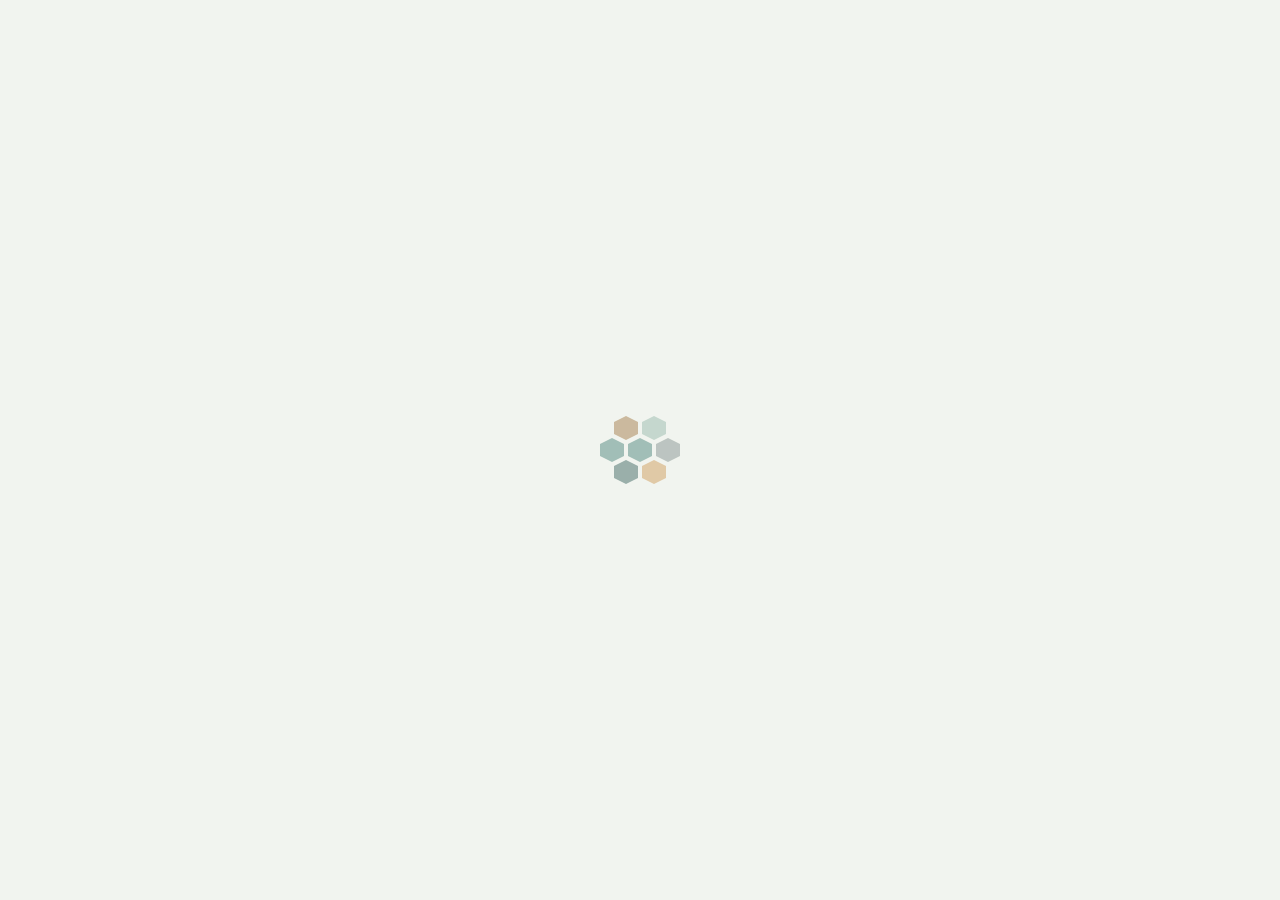
<file: index.html>
<!DOCTYPE html>
<html lang="pt-br">
<head>
    <meta charset="UTF-8">
    <meta name="viewport" content="width=device-width, initial-scale=1.0">
    <title>Elo - Gestão de Atendimento para Farmácias</title>
    <link rel="preconnect" href="https://fonts.googleapis.com">
    <link rel="preconnect" href="https://fonts.gstatic.com" crossorigin>
    <link href="https://fonts.googleapis.com/css2?family=Inter:wght@400;500;600&family=Poppins:wght@600&display=swap" rel="stylesheet">
    <link rel="stylesheet" href="style/style.css">
    <link rel="stylesheet" href="style/main.css">
</head>
<body>

        <div class="intro-overlay" id="intro-overlay">
            <div class="honeycomb">
                <div></div>
                <div></div>
                <div></div>
                <div></div>
                <div></div>
                <div></div>
                <div></div>
            </div>
            <div class="intro-wordmark" id="intro-wordmark">
                <div class="loader">
                    <svg height="0" width="0" viewBox="0 0 64 64" class="absolute">
                        <defs>
                            <linearGradient gradientUnits="userSpaceOnUse" y2="2" x2="0" y1="62" x1="0" id="b">
                                <stop stop-color="#1F4E42"></stop>
                                <stop stop-color="#2F6F5E" offset="1"></stop>
                            </linearGradient>
                            <linearGradient gradientUnits="userSpaceOnUse" y2="0" x2="0" y1="64" x1="0" id="c">
                                <stop stop-color="#B9873A"></stop>
                                <stop stop-color="#1F4E42" offset="1"></stop>
                                <animateTransform repeatCount="indefinite" keySplines=".42,0,.58,1;.42,0,.58,1;.42,0,.58,1;.42,0,.58,1;.42,0,.58,1;.42,0,.58,1;.42,0,.58,1;.42,0,.58,1" keyTimes="0; 0.125; 0.25; 0.375; 0.5; 0.625; 0.75; 0.875; 1" dur="8s" values="0 32 32;-270 32 32;-270 32 32;-540 32 32;-540 32 32;-810 32 32;-810 32 32;-1080 32 32;-1080 32 32" type="rotate" attributeName="gradientTransform"></animateTransform>
                            </linearGradient>
                            <linearGradient gradientUnits="userSpaceOnUse" y2="2" x2="0" y1="62" x1="0" id="d">
                                <stop stop-color="#2F6F5E"></stop>
                                <stop stop-color="#B9873A" offset="1"></stop>
                            </linearGradient>
                        </defs>
                    </svg>
                    <svg xmlns="http://www.w3.org/2000/svg" fill="none" viewBox="0 0 64 64" height="64" width="64" class="inline-block">
                        <path stroke-linejoin="round" stroke-linecap="round" stroke-width="8" stroke="url(#b)" d="M 56,4 H 12 V 60 H 56 M 12,32 H 46" class="dash" pathLength="360"></path>
                    </svg>
                    <svg xmlns="http://www.w3.org/2000/svg" fill="none" viewBox="0 0 64 64" height="64" width="64" class="inline-block">
                        <path stroke-linejoin="round" stroke-linecap="round" stroke-width="8" stroke="url(#d)" d="M 12,4 V 60 H 56" class="dash" pathLength="360"></path>
                    </svg>
                    <div class="w-2"></div>
                    <svg xmlns="http://www.w3.org/2000/svg" fill="none" style="--rotation-duration:0ms; --rotation-direction:normal;" viewBox="0 0 64 64" height="64" width="64" class="inline-block">
                        <path stroke-linejoin="round" stroke-linecap="round" stroke-width="10" stroke="url(#c)" d="M 32 32
                            m 0 -27
                            a 27 27 0 1 1 0 54
                            a 27 27 0 1 1 0 -54" class="spin" pathLength="360"></path>
                    </svg>
                </div>
            </div>
        </div>

    <header id="header">
        <h1>ELO</h1>
        <p>Gestão de atendimento ao cliente</p>
    </header>

    <main>
        <section id="cadastro">
            <div class="login-card">
                <div class="login-brand">
                    <p class="login-brand-mark">ELO</p>
                    <p class="login-brand-text">Um só lugar para acompanhar cada cliente da farmácia, do primeiro atendimento à próxima compra recorrente.</p>
                </div>

                <div class="login-form-panel">
                    <h2>Entrar</h2>
                    <form action="" method="POST" id="login-form" name="formlogin">
                        <div class="wave-group">
                            <input required type="email" class="input" id="email" name="email" placeholder=" ">
                            <span class="bar"></span>
                            <label class="label" for="email">
                                <span class="label-char" style="--index: 0">E</span>
                                <span class="label-char" style="--index: 1">m</span>
                                <span class="label-char" style="--index: 2">a</span>
                                <span class="label-char" style="--index: 3">i</span>
                                <span class="label-char" style="--index: 4">l</span>
                            </label>
                        </div>

                        <div class="wave-group">
                            <input required type="password" class="input" id="password" name="password" placeholder=" ">
                            <span class="bar"></span>
                            <label class="label" for="password">
                                <span class="label-char" style="--index: 0">S</span>
                                <span class="label-char" style="--index: 1">e</span>
                                <span class="label-char" style="--index: 2">n</span>
                                <span class="label-char" style="--index: 3">h</span>
                                <span class="label-char" style="--index: 4">a</span>
                            </label>
                        </div>

                        <div class="select-group">
                            <label for="filial">Filial</label>
                            <select id="filial" name="filial" required>
                                <option value="" disabled selected>Selecione a filial</option>
                                <option value="Centro">Centro</option>
                                <option value="Zona Norte">Zona Norte</option>
                                <option value="Zona Sul">Zona Sul</option>
                            </select>
                        </div>

                        <div class="select-group">
                            <label for="perfil">Você entra como</label>
                            <select id="perfil" name="perfil">
                                <option value="atendente">Atendente</option>
                                <option value="farmaceutico">Farmacêutico</option>
                                <option value="administrador">Administrador</option>
                            </select>
                        </div>

                        <div class="form-login-button">
                            <button type="submit" id="form-login-button">Entrar</button>
                        </div>

                        <div id="form-footer">
                            <p>Não consegue acessar a conta? <a href="front.html">Fale com o administrador.</a></p>
                        </div>
                    </form>
                </div>
            </div>
        </section>
    </main>

    <footer>
        <img src="assets/images/footer.svg" alt="imagem do footer do projeto">
        <p id="footer-text">Projeto Integrador - ELO</p>
    </footer>

    <script src="script/script.js"></script>
</body>
</html>
</file>
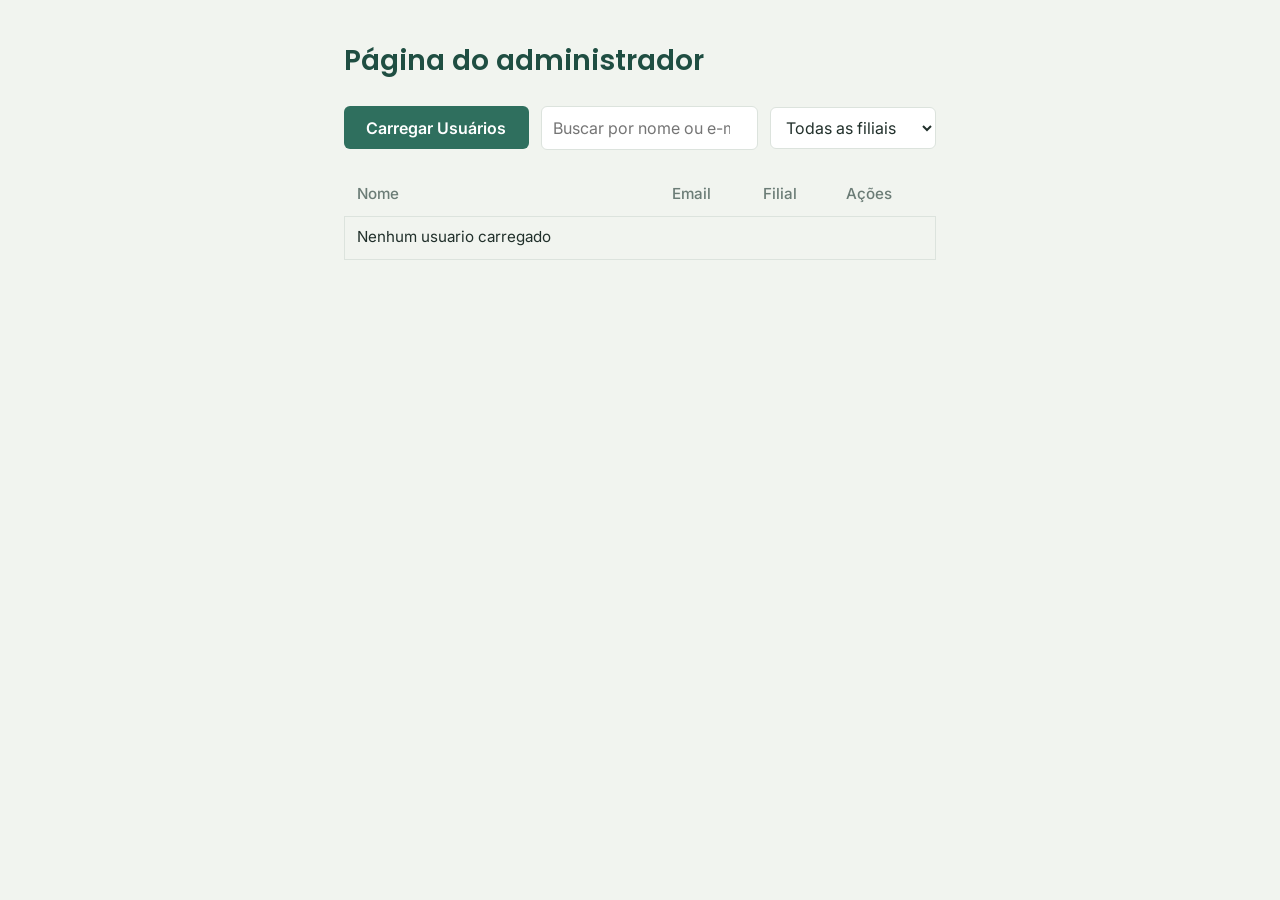
<file: admin.html>
<!DOCTYPE html>
<html lang="pt-br">
<head>
    <meta charset="UTF-8">
    <meta name="viewport" content="width=device-width, initial-scale=1.0">
    <title>Elo - Página do Administrador</title>
    <link rel="preconnect" href="https://fonts.googleapis.com">
    <link rel="preconnect" href="https://fonts.gstatic.com" crossorigin>
    <link href="https://fonts.googleapis.com/css2?family=Inter:wght@400;500;600&family=Poppins:wght@600&display=swap" rel="stylesheet">
    <link rel="stylesheet" href="style/admin.css">
</head>
<body>
    
    <main>
        <h1 id="header">Página do administrador</h1>

        <div class="controls">
            <button id="carregar">Carregar Usuários</button>
            <input type="search" id="busca-usuario" name="busca-usuario" placeholder="Buscar por nome ou e-mail">
            <select id="filtro-filial" name="filtro-filial">
                <option value="">Todas as filiais</option>
                <option value="Filial Centro">Filial Centro</option>
                <option value="Filial Zona Norte">Filial Zona Norte</option>
                <option value="Filial Zona Sul">Filial Zona Sul</option>
            </select>
        </div>

        <table>
            <thead>
                <tr>
                    <th scope="col">Nome</th>
                    <th scope="col">Email</th>
                    <th scope="col">Filial</th>
                    <th scope="col">Ações</th>
                </tr>
            </thead>
            <tbody class="usuarios">
                <tr>
                    <td>
                        Nenhum usuario carregado
                    </td>
                </tr>
            </tbody>
        </table>

    </main>

    <script src="script/admin.js"></script>
</body>
</html>
</file>
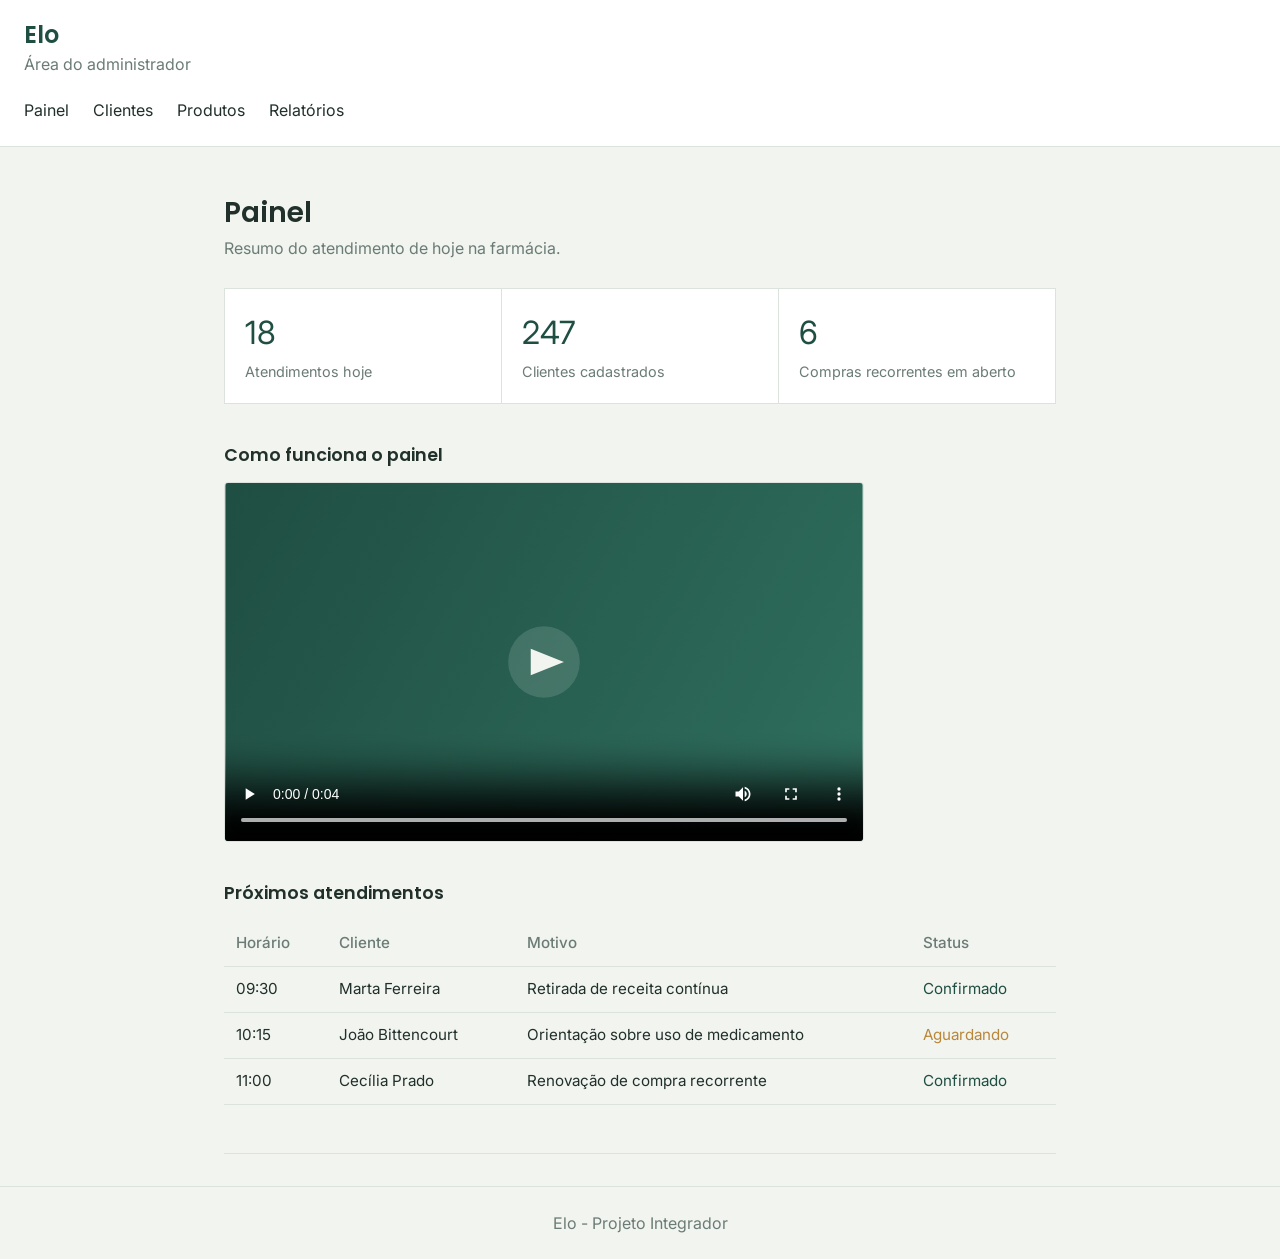
<file: front.html>
<!DOCTYPE html>
<html lang="pt-br">
<head>
    <meta charset="UTF-8">
    <meta name="viewport" content="width=device-width, initial-scale=1.0">
    <title>Elo - Área do Administrador</title>
    <link rel="preconnect" href="https://fonts.googleapis.com">
    <link rel="preconnect" href="https://fonts.gstatic.com" crossorigin>
    <link href="https://fonts.googleapis.com/css2?family=Inter:wght@400;500;600&family=Poppins:wght@600&display=swap" rel="stylesheet">
    <link rel="stylesheet" href="style/main.css">
</head>
<body>

    <header class="admin-header">
        <h1>Elo</h1>
        <p>Área do administrador</p>
        <nav aria-label="Seções da página">
            <ul class="menu">
                <li><a href="#dashboard">Painel</a></li>
                <li><a href="#clientes">Clientes</a></li>
                <li><a href="#produtos">Produtos</a></li>
                <li><a href="#relatorios">Relatórios</a></li>
            </ul>
        </nav>
    </header>

    <main>
        <section id="dashboard" aria-labelledby="dashboard-heading">
            <h2 id="dashboard-heading">Painel</h2>
            <p class="section-intro">Resumo do atendimento de hoje na farmácia.</p>

            <div class="stats">
                <div class="stat">
                    <p class="stat-value">18</p>
                    <p class="stat-label">Atendimentos hoje</p>
                </div>
                <div class="stat">
                    <p class="stat-value">247</p>
                    <p class="stat-label">Clientes cadastrados</p>
                </div>
                <div class="stat">
                    <p class="stat-value">6</p>
                    <p class="stat-label">Compras recorrentes em aberto</p>
                </div>
            </div>

            <h3>Como funciona o painel</h3>
            <div class="video-wrap">
                <!-- preload="metadata": carrega só a duração/dimensões do vídeo, não o arquivo inteiro,
                     já que o vídeo é um extra explicativo e não o foco da página -->
                <video controls preload="metadata" poster="assets/images/video-poster.svg" width="960" height="540">
                    <source src="assets/videos/demo-painel.webm" type="video/webm">
                    Seu navegador não é capaz de reproduzir este vídeo.
                    <a href="assets/videos/demo-painel.webm">Baixe o vídeo de demonstração</a> para assistir offline.
                </video>
            </div>

            <h3>Próximos atendimentos</h3>
            <div class="table-wrap">
                <table>
                    <thead>
                        <tr>
                            <th scope="col">Horário</th>
                            <th scope="col">Cliente</th>
                            <th scope="col">Motivo</th>
                            <th scope="col">Status</th>
                        </tr>
                    </thead>
                    <tbody>
                        <tr>
                            <td>09:30</td>
                            <td>Marta Ferreira</td>
                            <td>Retirada de receita contínua</td>
                            <td class="status-confirmado">Confirmado</td>
                        </tr>
                        <tr>
                            <td>10:15</td>
                            <td>João Bittencourt</td>
                            <td>Orientação sobre uso de medicamento</td>
                            <td class="status-aguardando">Aguardando</td>
                        </tr>
                        <tr>
                            <td>11:00</td>
                            <td>Cecília Prado</td>
                            <td>Renovação de compra recorrente</td>
                            <td class="status-confirmado">Confirmado</td>
                        </tr>
                    </tbody>
                </table>
            </div>
        </section>

        <section id="clientes" aria-labelledby="clientes-heading">
            <h2 id="clientes-heading">Clientes</h2>
            <p class="section-intro">Cadastre um novo cliente ou consulte quem já é atendido na farmácia.</p>

            <form action="" method="get" class="form-cliente">
                <fieldset>
                    <legend>Cadastrar cliente</legend>

                    <div class="field">
                        <label for="nome-cliente">Nome completo</label>
                        <input type="text" id="nome-cliente" name="nome-cliente" autocomplete="name" required>
                    </div>

                    <div class="field">
                        <label for="email-cliente">E-mail</label>
                        <input type="email" id="email-cliente" name="email-cliente" autocomplete="email" required>
                    </div>

                    <div class="field">
                        <label for="telefone-cliente">Telefone</label>
                        <input type="tel" id="telefone-cliente" name="telefone-cliente" autocomplete="tel" placeholder="(00) 00000-0000" required>
                    </div>

                    <div class="field">
                        <label for="nascimento-cliente">Data de nascimento</label>
                        <input type="date" id="nascimento-cliente" name="nascimento-cliente" required>
                    </div>

                    <button type="submit">Cadastrar cliente</button>
                </fieldset>
            </form>

            <h3>Clientes recentes</h3>
            <div class="table-wrap">
                <table>
                    <thead>
                        <tr>
                            <th scope="col">Nome</th>
                            <th scope="col">Contato</th>
                            <th scope="col">Última compra</th>
                        </tr>
                    </thead>
                    <tbody>
                        <tr>
                            <td>Marta Ferreira</td>
                            <td>marta.ferreira@email.com</td>
                            <td>28/08/2026</td>
                        </tr>
                        <tr>
                            <td>João Bittencourt</td>
                            <td>(41) 99811-2230</td>
                            <td>25/08/2026</td>
                        </tr>
                        <tr>
                            <td>Cecília Prado</td>
                            <td>cecilia.prado@email.com</td>
                            <td>19/08/2026</td>
                        </tr>
                    </tbody>
                </table>
            </div>
        </section>

        <section id="produtos" aria-labelledby="produtos-heading">
            <h2 id="produtos-heading">Produtos</h2>
            <p class="section-intro">Categorias acompanhadas no atendimento e se exigem receita.</p>

            <div class="table-wrap">
                <table>
                    <thead>
                        <tr>
                            <th scope="col">Categoria</th>
                            <th scope="col">Exemplo</th>
                            <th scope="col">Exige receita</th>
                        </tr>
                    </thead>
                    <tbody>
                        <tr>
                            <td>Uso contínuo</td>
                            <td>Losartana 50mg</td>
                            <td>Sim</td>
                        </tr>
                        <tr>
                            <td>Analgésicos</td>
                            <td>Dipirona 500mg</td>
                            <td>Não</td>
                        </tr>
                        <tr>
                            <td>Antibióticos</td>
                            <td>Amoxicilina 500mg</td>
                            <td>Sim</td>
                        </tr>
                        <tr>
                            <td>Higiene e cuidados</td>
                            <td>Soro fisiológico</td>
                            <td>Não</td>
                        </tr>
                    </tbody>
                </table>
            </div>

            <p class="section-note">Em caso de dúvida sobre um princípio ativo, <a href="https://www.gov.br/anvisa/pt-br" target="_blank" rel="noopener noreferrer">consulte a bula na ANVISA</a>.</p>
        </section>

        <section id="relatorios" aria-labelledby="relatorios-heading">
            <h2 id="relatorios-heading">Relatórios</h2>
            <p class="section-intro">Panorama mensal de atendimentos e compras recorrentes.</p>

            <div class="table-wrap">
                <table>
                    <thead>
                        <tr>
                            <th scope="col">Mês</th>
                            <th scope="col">Atendimentos</th>
                            <th scope="col">Clientes novos</th>
                            <th scope="col">Compras recorrentes</th>
                        </tr>
                    </thead>
                    <tbody>
                        <tr>
                            <td>Junho</td>
                            <td>210</td>
                            <td>14</td>
                            <td>58</td>
                        </tr>
                        <tr>
                            <td>Julho</td>
                            <td>238</td>
                            <td>19</td>
                            <td>63</td>
                        </tr>
                        <tr>
                            <td>Agosto</td>
                            <td>259</td>
                            <td>22</td>
                            <td>71</td>
                        </tr>
                    </tbody>
                </table>
            </div>
        </section>
    </main>

    <footer class="admin-footer">
        <p>Elo - Projeto Integrador</p>
    </footer>

    <script src="script/front.js"></script>
</body>
</html>
</file>
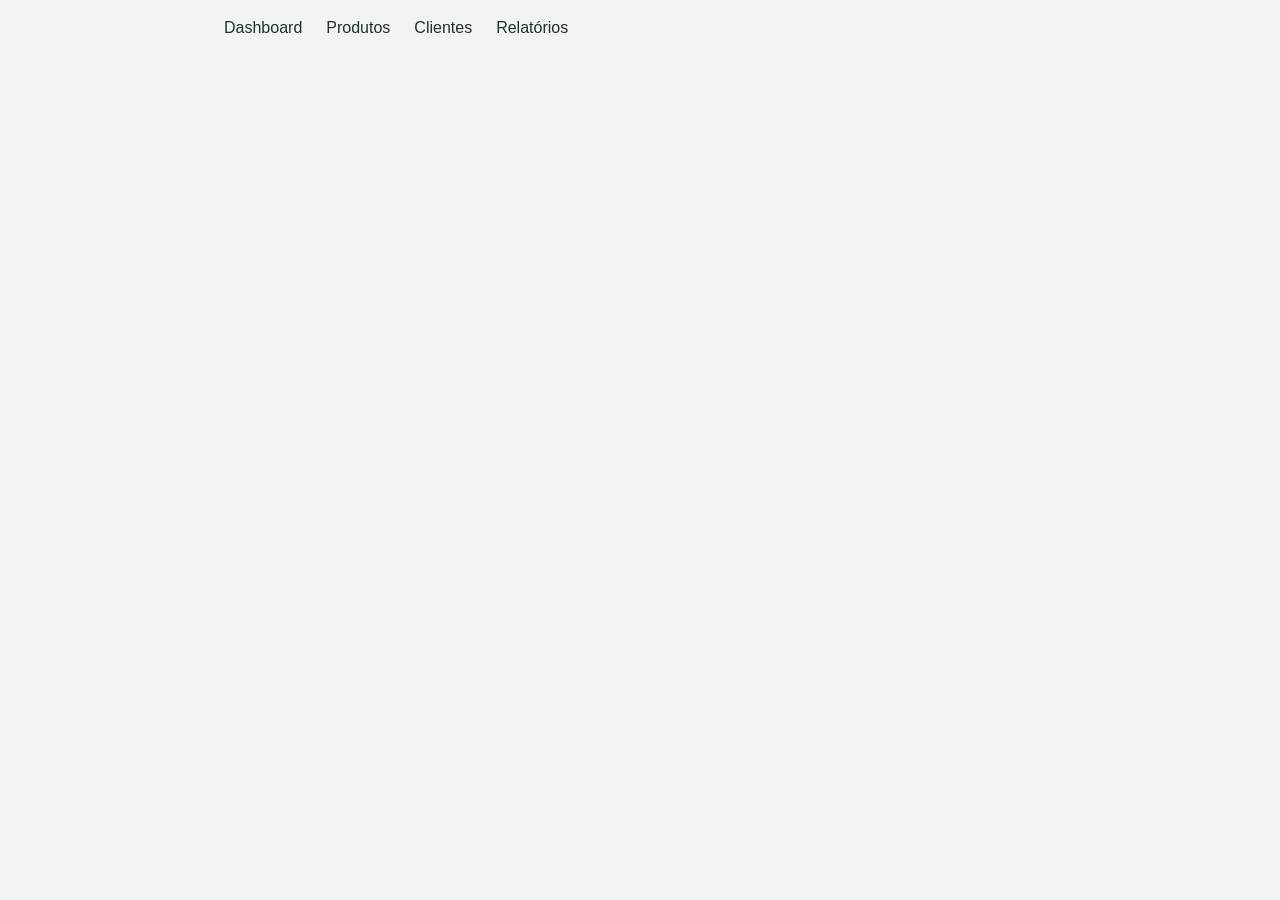
<file: main.html>
<!DOCTYPE html>
<html lang="pt-br">
<head>
    <meta charset="UTF-8">
    <link rel="preconnect" href="https://fonts.googleapis.com">
    <link rel="preconnect" href="https://fonts.gstatic.com" crossorigin>
    <link href="https://fonts.googleapis.com/css2?family=Poppins:wght@400;600&display=swap" rel="stylesheet">
    <link rel="stylesheet" href="style/main.css">
    <meta name="viewport" content="width=device-width, initial-scale=1.0">
    <title>Elo - Pagina Principal</title>
</head>
<body>
  
    <main class="page-content">
        <ul class="menu">
            <li>Dashboard</li>
            <li>Produtos</li>
            <li>Clientes</li>
            <li>Relatórios</li>
        </ul>


    </main>

    <script src="script/script.js"></script>
</body>
</html>
</file>
<file: style/style.css>
:root {
    --bg: #F1F4EF;
    --surface: #FFFFFF;
    --ink: #21302B;
    --muted: #6B7C76;
    --line: #DCE3DD;
    --primary: #2F6F5E;
    --primary-dark: #1F4E42;
    --accent: #B9873A;
}

*, *::before, *::after {
    box-sizing: border-box;
}

html {
    overflow-x: hidden;
}

body {
    margin: 0;
    background: var(--bg);
    color: var(--ink);
    font-family: 'Inter', sans-serif;
    min-height: 100vh;
    overflow-x: hidden;
    display: flex;
    flex-direction: column;
}

body > header,
body > main,
body > footer {
    opacity: 0;
    animation: page-reveal 0.9s cubic-bezier(0.4, 0, 0.2, 1) 4.4s forwards;
}

body > footer {
    position: relative;
    width: 100%;
    margin: 0;
    padding: 0;
}

body > footer img {
    display: block;
    width: 100%;
    height: clamp(90px, 10vw, 150px);
}


body > main {
    flex: 1;
    display: flex;
    align-items: center;
    justify-content: center;
}

#cadastro {
  display: flex;
  align-items: center;
  justify-content: center;
  width: 100%;
  padding: 2rem 1.25rem;
}

.login-card {
  display: flex;
  width: 100%;
  max-width: 760px;
  border-radius: 16px;
  overflow: hidden;
  background: var(--surface);
  border: 1px solid var(--line);
  box-shadow: 0 24px 48px -24px rgba(33, 48, 43, 0.22);
}

.login-brand {
  flex: 1 1 42%;
  padding: 2.5rem 2rem;
  background: linear-gradient(160deg, var(--primary) 0%, var(--primary-dark) 100%);
  color: var(--surface);
  display: flex;
  flex-direction: column;
  justify-content: center;
  gap: 1rem;
  position: relative;
  overflow: hidden;
}

.login-brand::before {
  content: '';
  position: absolute;
  width: 260px;
  height: 260px;
  border-radius: 50%;
  background: rgba(241, 244, 239, 0.08);
  top: -90px;
  right: -90px;
}

.login-brand::after {
  content: '';
  position: absolute;
  width: 180px;
  height: 180px;
  border-radius: 50%;
  background: rgba(241, 244, 239, 0.07);
  bottom: -70px;
  left: -60px;
}

.login-brand-mark {
  font-family: 'Poppins', sans-serif;
  font-weight: 600;
  font-size: 1.9rem;
  letter-spacing: 0.02em;
  position: relative;
}

.login-brand-text {
  max-width: 30ch;
  color: rgba(241, 244, 239, 0.88);
  line-height: 1.55;
  position: relative;
}

.login-form-panel {
  flex: 1 1 58%;
  padding: 2.5rem 2rem;
}

.login-form-panel h2 {
  margin: 0 0 1.5rem;
}

.login-form-panel form {
  display: flex;
  flex-direction: column;
  gap: 1.35rem;
}

.form-login-button {
  margin-top: 0.25rem;
}

.form-login-button button {
  width: 100%;
}

#form-footer p {
  font-size: 0.9rem;
  color: var(--muted);
}

.select-group {
  display: flex;
  flex-direction: column;
  gap: 0.35rem;
}

.select-group label {
  font-size: 0.85rem;
  color: var(--muted);
}

.select-group select {
  font: inherit;
  padding: 0.5rem 0.6rem;
  border: none;
  border-bottom: 1px solid var(--muted);
  background: transparent;
  color: var(--ink);
}

.select-group select:focus-visible {
  outline: 2px solid var(--primary);
  outline-offset: 2px;
}

@media (max-width: 620px) {
  .login-card {
    flex-direction: column;
    max-width: 420px;
  }

  .login-brand {
    padding: 2rem 1.75rem;
  }
}

@keyframes page-reveal {
    from {
        opacity: 0;
        transform: translateY(10px);
    }
    to {
        opacity: 1;
        transform: translateY(0);
    }
}

.absolute {
    position: absolute;
    width: 0;
    height: 0;
}

.inline-block {
    display: inline-block;
    vertical-align: middle;
}

.loader {
    display: flex;
    align-items: center;
    margin: 0.25em 0;
}

.w-2 {
    width: 0.5em;
}

.intro-overlay {
    position: fixed;
    inset: 0;
    z-index: 9999;
    display: flex;
    align-items: center;
    justify-content: center;
    background: var(--bg);
    transition: opacity 0.9s cubic-bezier(0.4, 0, 0.2, 1),
                visibility 0.9s cubic-bezier(0.4, 0, 0.2, 1),
                transform 0.9s cubic-bezier(0.4, 0, 0.2, 1);
}

.intro-overlay.hidden {
    opacity: 0;
    visibility: hidden;
    pointer-events: none;
    transform: scale(1.08);
}

.intro-overlay .honeycomb {
    position: absolute;
    top: 50%;
    left: 50%;
    transform: translate(-50%, -50%);
    transition: opacity 0.4s ease;
}

.intro-overlay.show-wordmark .honeycomb {
    opacity: 0;
}

.intro-wordmark {
    position: absolute;
    top: 50%;
    left: 50%;
    transform: translate(-50%, -50%) scale(0.85);
    opacity: 0;
}

.intro-wordmark .loader {
    transform: scale(1.1);
}

@media (min-width: 400px) {
    .intro-wordmark .loader {
        transform: scale(1.5);
    }
}

@media (min-width: 600px) {
    .intro-wordmark .loader {
        transform: scale(1.9);
    }
}

@media (min-width: 900px) {
    .intro-wordmark .loader {
        transform: scale(2.2);
    }
}

#form-login-button {
  font-family: inherit;
  font-size: 18px;
  letter-spacing: 2px;
  text-transform: uppercase;
  display: inline-block;
  text-align: center;
  font-weight: bold;
  padding: 0.4em 1em;
  margin: 1em 0;
  border: 2px solid var(--primary);
  border-radius: 5px;
  position: relative;
  box-shadow: 0 2px 10px rgba(0, 0, 0, 0.16), 0 3px 6px rgba(0, 0, 0, 0.1);
  background: transparent;
  color: var(--primary);
  text-decoration: none;
  cursor: pointer;
  transition: 0.3s ease all;
  z-index: 1;
}

#form-login-button:before {
  transition: 0.5s all ease;
  position: absolute;
  top: 0;
  left: 50%;
  right: 50%;
  bottom: 0;
  opacity: 0;
  content: '';
  background-color: var(--primary);
  z-index: -1;
}

#form-login-button:hover, #form-login-button:focus-visible {
  color: var(--surface);
}

#form-login-button:hover:before, #form-login-button:focus:before {
  transition: 0.5s all ease;
  left: 0;
  right: 0;
  opacity: 1;
}

#form-login-button:active {
  transform: scale(0.9);
}

.wave-group {
  position: relative;
}

#header {
  background: linear-gradient(to right, var(--primary), var(--primary-dark));
}

#header h1 {
  justify-content: center;
  display: flex;
  font-family: 'Poppins', sans-serif;
  font-weight: 600;
  color: var(--surface);
}

#header p {
  justify-content: center;
  display: flex;
  font-family: 'Poppins', sans-serif;
  font-weight: 600;
  color: var(--surface);
}

#footer-text {
  position: absolute;
  inset: 0;
  display: flex;
  align-items: flex-end;
  justify-content: center;
  padding-bottom: clamp(10px, 2.5vw, 18px);
  margin: 0;
  font-size: 1.05rem;
  font-family: 'Poppins', sans-serif;
  font-weight: 600;
  letter-spacing: 0.01em;
  color: var(--bg);
}

.wave-group .input {
  font-size: 16px;
  padding: 10px 10px 10px 5px;
  display: block;
  width: 100%;
  border: none;
  border-bottom: 1px solid var(--muted);
  background: transparent;
  color: var(--ink);
}

.wave-group .input:focus {
  outline: none;
}

.wave-group .label {
  color: var(--muted);
  font-size: 18px;
  font-weight: normal;
  position: absolute;
  pointer-events: none;
  left: 5px;
  top: 10px;
  display: flex;
}

.wave-group .label-char {
  transition: 0.2s ease all;
  transition-delay: calc(var(--index) * .05s);
}

.wave-group .input:focus ~ label .label-char,
.wave-group .input:not(:placeholder-shown) ~ label .label-char {
  transform: translateY(-20px);
  font-size: 14px;
  color: var(--primary-dark);
}

.wave-group .bar {
  position: relative;
  display: block;
  width: 100%;
}

.wave-group .bar:before,.wave-group .bar:after {
  content: '';
  height: 2px;
  width: 0;
  bottom: 1px;
  position: absolute;
  background: var(--primary);
  transition: 0.2s ease all;
  -moz-transition: 0.2s ease all;
  -webkit-transition: 0.2s ease all;
}

.wave-group .bar:before {
  left: 50%;
}

.wave-group .bar:after {
  right: 50%;
}

.wave-group .input:focus ~ .bar:before,
.wave-group .input:focus ~ .bar:after {
  width: 50%;
}

.intro-overlay.show-wordmark .intro-wordmark {
    animation: wordmark-reveal 1.7s cubic-bezier(0.16, 1, 0.3, 1) forwards;
}

@keyframes wordmark-reveal {
    0% {
        opacity: 0;
        transform: translate(-50%, -50%) scale(0.85);
    }
    100% {
        opacity: 1;
        transform: translate(-50%, -50%) scale(1);
    }
}

.intro-wordmark .dash {
    animation-duration: 2.6s, 2.6s;
}

.intro-wordmark .spin {
    animation-duration: 2.6s, 9.2s, 2.6s;
}

@-webkit-keyframes honeycomb {
  0%,
  20%,
  80%,
  100% {
    opacity: 0;
    -webkit-transform: scale(0);
    transform: scale(0);
  }

  30%,
  70% {
    opacity: 1;
    -webkit-transform: scale(1);
    transform: scale(1);
  }
}

@keyframes honeycomb {
  0%,
  20%,
  80%,
  100% {
    opacity: 0;
    -webkit-transform: scale(0);
    transform: scale(0);
  }

  30%,
  70% {
    opacity: 1;
    -webkit-transform: scale(1);
    transform: scale(1);
  }
}

.honeycomb {
  height: 24px;
  position: relative;
  width: 24px;
}

.honeycomb div {
  -webkit-animation: honeycomb 2.1s infinite backwards;
  animation: honeycomb 2.1s infinite backwards;
  background: var(--primary);
  height: 12px;
  margin-top: 6px;
  position: absolute;
  width: 24px;
}

.honeycomb div:after, .honeycomb div:before {
  content: '';
  border-left: 12px solid transparent;
  border-right: 12px solid transparent;
  position: absolute;
  left: 0;
  right: 0;
}

.honeycomb div:after {
  top: -6px;
  border-bottom: 6px solid var(--primary);
}

.honeycomb div:before {
  bottom: -6px;
  border-top: 6px solid var(--primary);
}

.honeycomb div:nth-child(1) {
  -webkit-animation-delay: 0s;
  animation-delay: 0s;
  left: -28px;
  top: 0;
}

.honeycomb div:nth-child(2) {
  -webkit-animation-delay: 0.1s;
  animation-delay: 0.1s;
  left: -14px;
  top: 22px;
}

.honeycomb div:nth-child(3) {
  -webkit-animation-delay: 0.2s;
  animation-delay: 0.2s;
  left: 14px;
  top: 22px;
}

.honeycomb div:nth-child(4) {
  -webkit-animation-delay: 0.3s;
  animation-delay: 0.3s;
  left: 28px;
  top: 0;
}

.honeycomb div:nth-child(5) {
  -webkit-animation-delay: 0.4s;
  animation-delay: 0.4s;
  left: 14px;
  top: -22px;
}

.honeycomb div:nth-child(6) {
  -webkit-animation-delay: 0.5s;
  animation-delay: 0.5s;
  left: -14px;
  top: -22px;
}

.honeycomb div:nth-child(7) {
  -webkit-animation-delay: 0.6s;
  animation-delay: 0.6s;
  left: 0;
  top: 0;
}

.honeycomb div:nth-child(1) { background: color-mix(in srgb, #2F6F5E 45%, white); }
.honeycomb div:nth-child(1):after { border-bottom-color: color-mix(in srgb, #2F6F5E 45%, white); }
.honeycomb div:nth-child(1):before { border-top-color: color-mix(in srgb, #2F6F5E 45%, white); }

.honeycomb div:nth-child(2) { background: color-mix(in srgb, #1F4E42 45%, white); }
.honeycomb div:nth-child(2):after { border-bottom-color: color-mix(in srgb, #1F4E42 45%, white); }
.honeycomb div:nth-child(2):before { border-top-color: color-mix(in srgb, #1F4E42 45%, white); }

.honeycomb div:nth-child(3) { background: color-mix(in srgb, #B9873A 45%, white); }
.honeycomb div:nth-child(3):after { border-bottom-color: color-mix(in srgb, #B9873A 45%, white); }
.honeycomb div:nth-child(3):before { border-top-color: color-mix(in srgb, #B9873A 45%, white); }

.honeycomb div:nth-child(4) { background: color-mix(in srgb, #6B7C76 45%, white); }
.honeycomb div:nth-child(4):after { border-bottom-color: color-mix(in srgb, #6B7C76 45%, white); }
.honeycomb div:nth-child(4):before { border-top-color: color-mix(in srgb, #6B7C76 45%, white); }

.honeycomb div:nth-child(5) { background: color-mix(in srgb, #7FA593 45%, white); }
.honeycomb div:nth-child(5):after { border-bottom-color: color-mix(in srgb, #7FA593 45%, white); }
.honeycomb div:nth-child(5):before { border-top-color: color-mix(in srgb, #7FA593 45%, white); }

.honeycomb div:nth-child(6) { background: color-mix(in srgb, #8C6428 45%, white); }
.honeycomb div:nth-child(6):after { border-bottom-color: color-mix(in srgb, #8C6428 45%, white); }
.honeycomb div:nth-child(6):before { border-top-color: color-mix(in srgb, #8C6428 45%, white); }

.honeycomb div:nth-child(7) { background: color-mix(in srgb, #2F6F5E 45%, white); }
.honeycomb div:nth-child(7):after { border-bottom-color: color-mix(in srgb, #2F6F5E 45%, white); }
.honeycomb div:nth-child(7):before { border-top-color: color-mix(in srgb, #2F6F5E 45%, white); }

@media (prefers-reduced-motion: reduce) {
    body > header, body > main, body > footer {
        animation-duration: 0.01s;
        animation-delay: 0s;
    }
    .intro-overlay, .intro-overlay .honeycomb, .intro-wordmark {
        transition-duration: 0.01s;
    }
    .honeycomb div, .intro-wordmark .dash, .intro-wordmark .spin {
        animation: none;
    }
}
</file>
<file: style/main.css>
:root {
  --bg: #F1F4EF;
  --surface: #FFFFFF;
  --ink: #21302B;
  --muted: #6B7C76;
  --line: #DCE3DD;
  --primary: #2F6F5E;
  --primary-dark: #1F4E42;
  --accent: #B9873A;
}

* {
  margin: 0;
  box-sizing: border-box;
}

html {
  scroll-behavior: smooth;
}

body {
  background: var(--bg);
  color: var(--ink);
  font-family: 'Inter', sans-serif;
  line-height: 1.5;
}

h1, h2, h3 {
  font-family: 'Poppins', sans-serif;
  font-weight: 600;
  line-height: 1.25;
}

a {
  color: var(--primary-dark);
}

a:focus-visible,
button:focus-visible,
input:focus-visible {
  outline: 2px solid var(--primary);
  outline-offset: 2px;
}

/* cabeçalho fixo com a navegação por seção */
.admin-header {
  position: sticky;
  top: 0;
  z-index: 10;
  background: var(--surface);
  border-bottom: 1px solid var(--line);
  padding: 1.25rem 1.5rem 1rem;
}

.admin-header h1 {
  font-size: 1.5rem;
  color: var(--primary-dark);
}

.admin-header p {
  color: var(--muted);
  margin-top: 0.15rem;
}

.menu {
  display: flex;
  flex-wrap: wrap;
  gap: 0.5rem 1.5rem;
  list-style: none;
  padding: 0;
  margin-top: 1rem;
}

.menu a {
  display: inline-block;
  padding: 0.35rem 0;
  color: var(--ink);
  text-decoration: none;
  border-bottom: 2px solid transparent;
}

.menu a:hover,
.menu a:focus-visible {
  border-bottom-color: var(--primary);
}

main {
  max-width: 880px;
  margin: 0 auto;
  padding: 0 1.5rem;
}

main section {
  padding: 3rem 0;
  border-bottom: 1px solid var(--line);
  scroll-margin-top: 6.5rem;
}

main section:last-of-type {
  border-bottom: none;
}

main section h2 {
  font-size: 1.75rem;
}

main section h3 {
  font-size: 1.1rem;
  margin-top: 2.5rem;
  margin-bottom: 1rem;
}

.section-intro {
  color: var(--muted);
  margin-top: 0.4rem;
  max-width: 46ch;
}

.section-note {
  margin-top: 1.5rem;
  color: var(--muted);
}

/* números resumidos do painel */
.stats {
  display: grid;
  grid-template-columns: repeat(auto-fit, minmax(160px, 1fr));
  gap: 1px;
  background: var(--line);
  border: 1px solid var(--line);
  margin-top: 1.75rem;
}

.stat {
  background: var(--surface);
  padding: 1.25rem;
}

.stat-value {
  font-size: 2rem;
  color: var(--primary-dark);
}

.stat-label {
  color: var(--muted);
  font-size: 0.9rem;
  margin-top: 0.25rem;
}

.video-wrap {
  margin-top: 1rem;
}

.video-wrap video {
  width: 100%;
  max-width: 640px;
  height: auto;
  border-radius: 4px;
  border: 1px solid var(--line);
  display: block;
}

/* tabelas de dados */
.table-wrap {
  overflow-x: auto;
  margin-top: 1rem;
}

table {
  width: 100%;
  border-collapse: collapse;
  min-width: 480px;
}

th, td {
  text-align: left;
  padding: 0.7rem 0.75rem;
  border-bottom: 1px solid var(--line);
  font-size: 0.95rem;
}

thead th {
  color: var(--muted);
  font-weight: 500;
}

tbody tr:hover {
  background: var(--bg);
}

.status-confirmado {
  color: var(--primary-dark);
}

.status-aguardando {
  color: var(--accent);
}

/* formulário de cadastro de cliente */
.form-cliente fieldset {
  border: 1px solid var(--line);
  border-radius: 4px;
  padding: 1.5rem;
  margin-top: 1.75rem;
}

.form-cliente legend {
  font-family: 'Poppins', sans-serif;
  font-weight: 600;
  padding: 0 0.4rem;
}

.field {
  margin-top: 1rem;
  display: flex;
  flex-direction: column;
  gap: 0.35rem;
}

.field label {
  font-size: 0.9rem;
  color: var(--muted);
}

.field input {
  font: inherit;
  padding: 0.55rem 0.65rem;
  border: 1px solid var(--line);
  border-radius: 4px;
  background: var(--surface);
  color: var(--ink);
}

.form-cliente button {
  font: inherit;
  font-weight: 600;
  margin-top: 1.5rem;
  padding: 0.6rem 1.4rem;
  border: none;
  border-radius: 4px;
  background: var(--primary);
  color: var(--surface);
  cursor: pointer;
}

.form-cliente button:hover,
.form-cliente button:focus-visible {
  background: var(--primary-dark);
}

.admin-footer {
  border-top: 1px solid var(--line);
  margin-top: 2rem;
  padding: 1.5rem;
  text-align: center;
  color: var(--muted);
}

@media (prefers-reduced-motion: reduce) {
  html {
    scroll-behavior: auto;
  }
}

@media (max-width: 560px) {
  .admin-header {
    padding: 1rem 1.25rem;
  }

  main section {
    padding: 2.25rem 0;
  }
}
</file>
<file: style/admin.css>
:root {
    --bg: #F1F4EF;
    --surface: #FFFFFF;
    --ink: #21302B;
    --muted: #6B7C76;
    --line: #DCE3DD;
    --primary: #2F6F5E;
    --primary-dark: #1F4E42;
    --accent: #B9873A;
}

* {
    margin: 0;
    box-sizing: border-box;
}

body {
    background: var(--bg);
    color: var(--ink);
    font-family: 'Inter', sans-serif;
    line-height: 1.5;
}

main {
    max-width: 640px;
    margin: 0 auto;
    padding: 2.5rem 1.5rem;
}

#header {
    font-family: 'Poppins', sans-serif;
    font-weight: 600;
    font-size: 1.75rem;
    color: var(--primary-dark);
    margin-bottom: 1.5rem;
}

.controls {
    display: flex;
    flex-wrap: wrap;
    gap: 0.75rem;
    align-items: center;
}

.controls input,
.controls select {
    font: inherit;
    padding: 0.55rem 0.7rem;
    border: 1px solid var(--line);
    border-radius: 6px;
    background: var(--surface);
    color: var(--ink);
}

.controls input {
    flex: 1;
    min-width: 180px;
}

#carregar {
    cursor: pointer;
    border: none;
    border-radius: 6px;
    background-color: var(--primary);
    padding: 0.6rem 1.4rem;
    color: var(--surface);
    font: inherit;
    font-weight: 600;
}

#carregar:hover,
#carregar:focus-visible {
    background-color: var(--primary-dark);
}

.usuarios {
    list-style: none;
    margin-top: 1.5rem;
    border: 1px solid var(--line);
    border-radius: 6px;
    overflow: hidden;
}

.usuarios li {
    padding: 0.75rem 1rem;
    background: var(--surface);
    border-bottom: 1px solid var(--line);
}

.usuarios li:last-child {
    border-bottom: none;
}

table {
    width: 100%;
    border-collapse: collapse;
    margin-top: 1.5rem;
}

th, td {
    text-align: left;
    padding: 0.6rem 0.75rem;
    border-bottom: 1px solid var(--line);
    font-size: 0.95rem;
}

thead th {
    color: var(--muted);
    font-weight: 500;
}

button:focus-visible,
input:focus-visible,
select:focus-visible {
    outline: 2px solid var(--primary);
    outline-offset: 2px;
}

@media (max-width: 480px) {
    main {
        padding: 1.75rem 1.25rem;
    }
}
</file>
